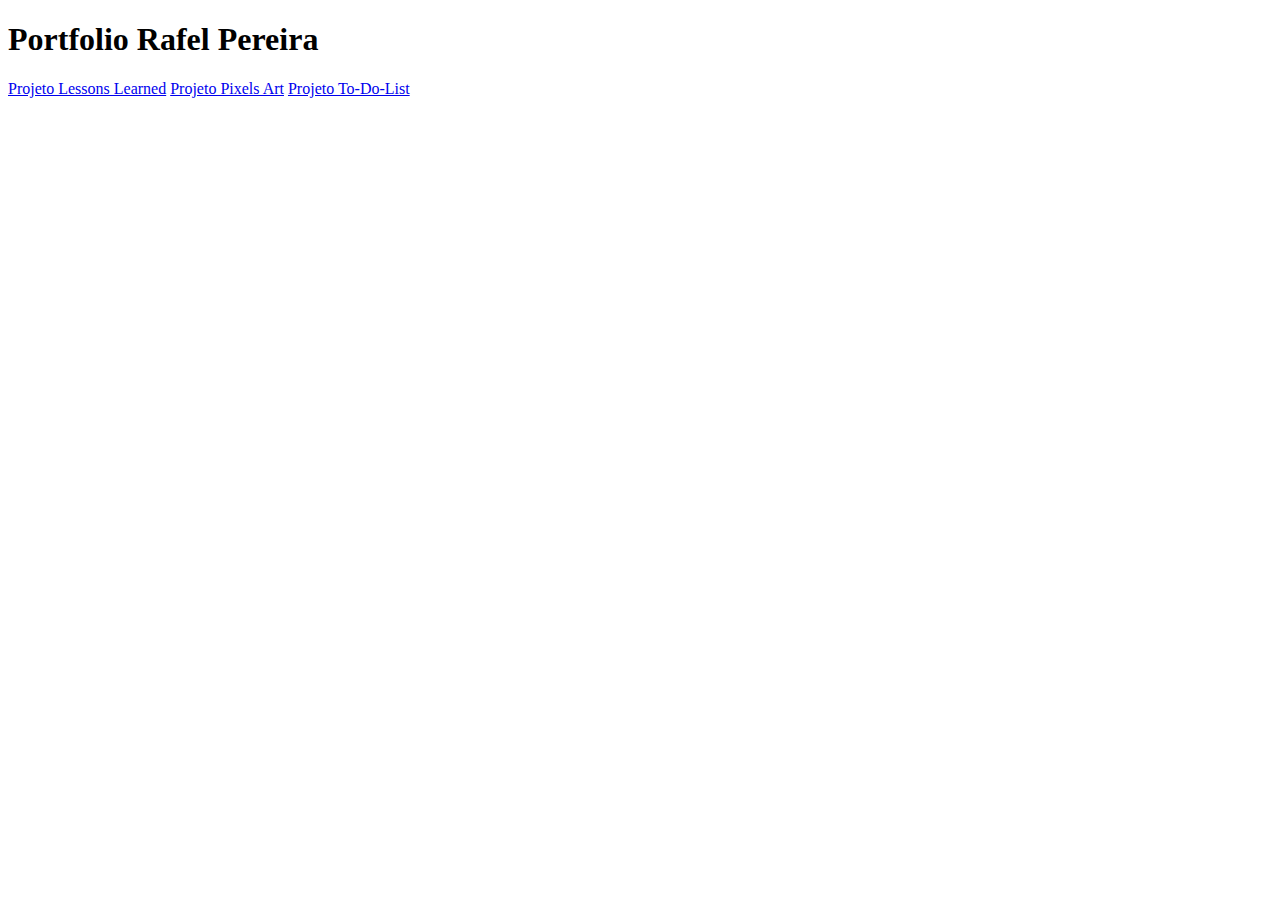
<file: index.html>
<!DOCTYPE html>
<html lang="en">
<head>
  <meta charset="UTF-8">
  <meta http-equiv="X-UA-Compatible" content="IE=edge">
  <meta name="viewport" content="width=device-width, initial-scale=1.0">
  <title>Portfolio - Rafael Pereira</title>
</head>
<body>
  <h1>Portfolio Rafel Pereira</h1>
    <a href="/lessons-learned/index.html">Projeto Lessons Learned</a>
    <a href="/pixels-art/index.html">Projeto Pixels Art</a>
    <a href="/to-do-list/">Projeto To-Do-List</a>
</body>
</html>
</file>
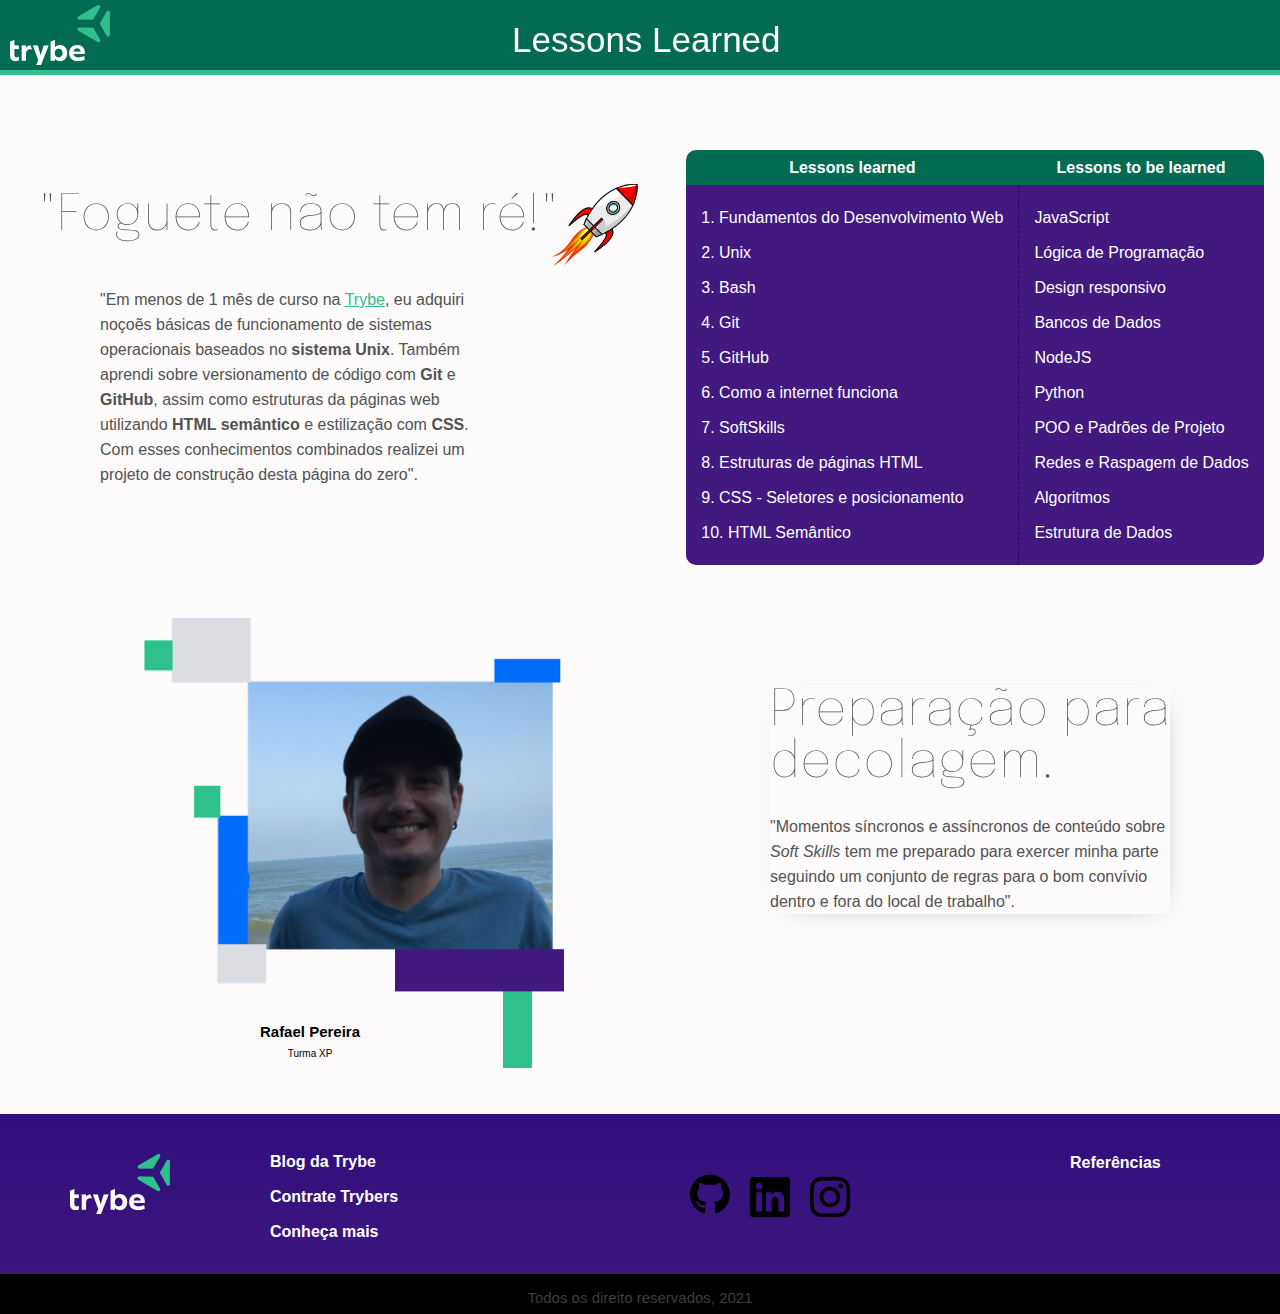
<file: indexLessonsLearned.html>
<!DOCTYPE html>
<html lang="pt-br">
<head>
  <meta charset="UTF-8">
  <meta name="viewport" content="width=device-width">
  <link rel="stylesheet" href="styleLessonsLearned.css">
  <link rel="preconnect" href="https://fonts.googleapis.com">
  <link rel="preconnect" href="https://fonts.gstatic.com" crossorigin>
  <link href="https://fonts.googleapis.com/css2?family=Epilogue:wght@200&display=swap" rel="stylesheet">
  <title>Rafael Pereira - Lessons Learned</title>
</head>
<body>

  <header id="cabecalho">
    <nav id="logo">
      <a href="https://www.betrybe.com/" target="_blank">Logotipo Trybe</a>
    </nav>
      <h1 id="titulo">Lessons Learned</h1>
  </header>

  <main>
    <article class="lado-esquerdo">
      <h2>"Foguete não tem ré!"</h2>
        <img src="/rocket.png" alt="emoji foquete">
          <p>"Em menos de 1 mês de curso na <a href="https://www.betrybe.com/" target="_blank">Trybe</strong></a>, eu adquiri noçoẽs básicas de funcionamento de sistemas operacionais baseados no <strong>sistema Unix</strong>. Também aprendi sobre versionamento de código com <strong>Git</strong> e <strong>GitHub</strong>, assim como estruturas da páginas web utilizando <strong>HTML semântico</strong> e estilização com <strong>CSS</strong>.<br>Com esses conhecimentos combinados realizei um projeto de construção desta página do zero".</p>
    </article>
    
    <section class="lado-direito">
      <table class="listas">
        <tr>
          <th>Lessons learned</th>
          <th>Lessons to be learned</th>
        </tr>
        <tr>
          <td>
            <ol id="licoes_aprendidas" type="1">
              <li>Fundamentos do Desenvolvimento Web</li>
              <li>Unix</li>
              <li>Bash</li>
              <li>Git</li>
              <li>GitHub</li>
              <li>Como a internet funciona</li>
              <li>SoftSkills</li>
              <li>Estruturas de páginas HTML</li>
              <li>CSS - Seletores e posicionamento</li>
              <li>HTML Semântico</li>
            </ol>
          </td>
          <td>
            <ul id="licoes_a_aprender">
              <li>JavaScript</li>
              <li>Lógica de Programação</li>
              <li>Design responsivo</li>
              <li>Bancos de Dados</li>
              <li>NodeJS</li>
              <li>Python</li>
              <li>POO e Padrões de Projeto</li>
              <li>Redes e Raspagem de Dados</li>
              <li>Algoritmos</li>
              <li>Estrutura de Dados</li>
            </ul>
          </td>
        </tr>
      </table>
    </section>

  <section>
    <figure>
      <img id="minha_foto" src="/perfil.png" alt="minha foto de perfil">
      <figcaption>Rafael Pereira <span class="turma">Turma XP</span></figcaption>
    </figure>
  </section>

    <aside>
      <div class="box_shadow">
        <h2>Preparação para decolagem.</h2>
        <p>"Momentos síncronos e assíncronos de conteúdo sobre <em>Soft Skills</em> tem me preparado para exercer minha parte seguindo um conjunto de regras para o bom convívio dentro e fora do local de trabalho".</p>
      </div>
  </aside>

</main>

  <footer id="rodape">
    <div class="footer_trybe_logo">
      <a href="https://www.betrybe.com/" target="_blank">Logo Trybe</a>
    </div>
    <div class="footer_trybe_links">
      <a href="https://blog.betrybe.com/" target="_blank">Blog da Trybe</a>
      <a href="https://www.betrybe.com/empresas-parceiras" target="_blank">Contrate Trybers</a>
      <a href="https://ajuda.betrybe.com/hc/pt-br" target="_blank">Conheça mais</a>
    </div>
    <div class="contato">
      <div class="contato_github">
        <a href="https://github.com/rafaratier" target="_blank">Meu GitHub</a>
      </div>
      <div class="contato_linkedin">
        <a href="https://www.linkedin.com/in/rafael-pereira-6777b71bb/" target="_blank">Meu Linkedin</a>
      </div>
      <div class="contato_instagram">
        <a href="https://www.instagram.com/rafaratier" target="_blank">Meu Instagram</a>
      </div>
    </div>
    <div class="referencias">
      <a href="/referencias.html">Referências</a>
    </div>
    <div class="footer_bottom">
      <p>Todos os direito reservados, 2021</p>
    </div>
  </footer>

</body>
</html>
</file>
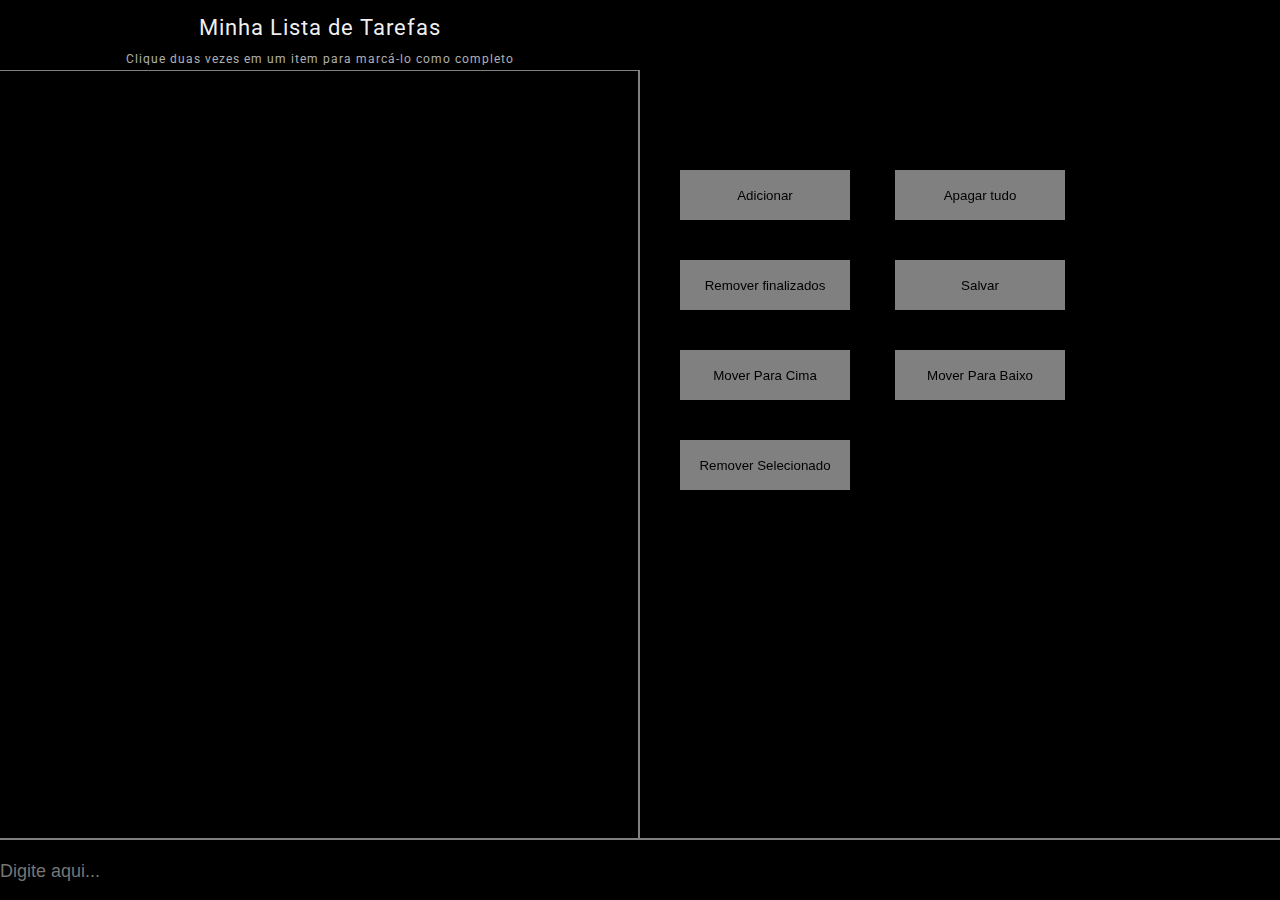
<file: indexTODO.html>
<!DOCTYPE html>
<html lang="en">
<head>
  <meta charset="UTF-8">
  <meta http-equiv="X-UA-Compatible" content="IE=edge">
  <meta name="viewport" content="width=device-width, initial-scale=1.0">
  <link rel="stylesheet" href="/styleTODO.css">
  <title>Projeto To Do List - Rafael Pereira</title>
</head>
<body>
  <div class="header">
  <header>Minha Lista de Tarefas</header>
  <p id="funcionamento">Clique duas vezes em um item para marcá-lo como completo</p>
  </div>
  <div class="nav-bar">
    <div class="panel">
      <button class="buttons" id="criar-tarefa">Adicionar</button>
      <button class="buttons" id="apaga-tudo">Apagar tudo</button>
      <button class="buttons" id="remover-finalizados">Remover finalizados</button>
      <button class="buttons" id="salvar-tarefas">Salvar</button>
      <button class="buttons" id="mover-cima">Mover Para Cima</button>
      <button class="buttons" id="mover-baixo">Mover Para Baixo</button>
      <button class="buttons" id="remover-selecionado">Remover Selecionado</button>
    </div>
  </div>
  <ol id="lista-tarefas"></ol>
    <input id="texto-tarefa" type="text" autocomplete="off" maxlength="45" placeholder="Digite aqui..." required>
    <script src="/scriptTODO.js"></script>
</body>
</html>
</file>
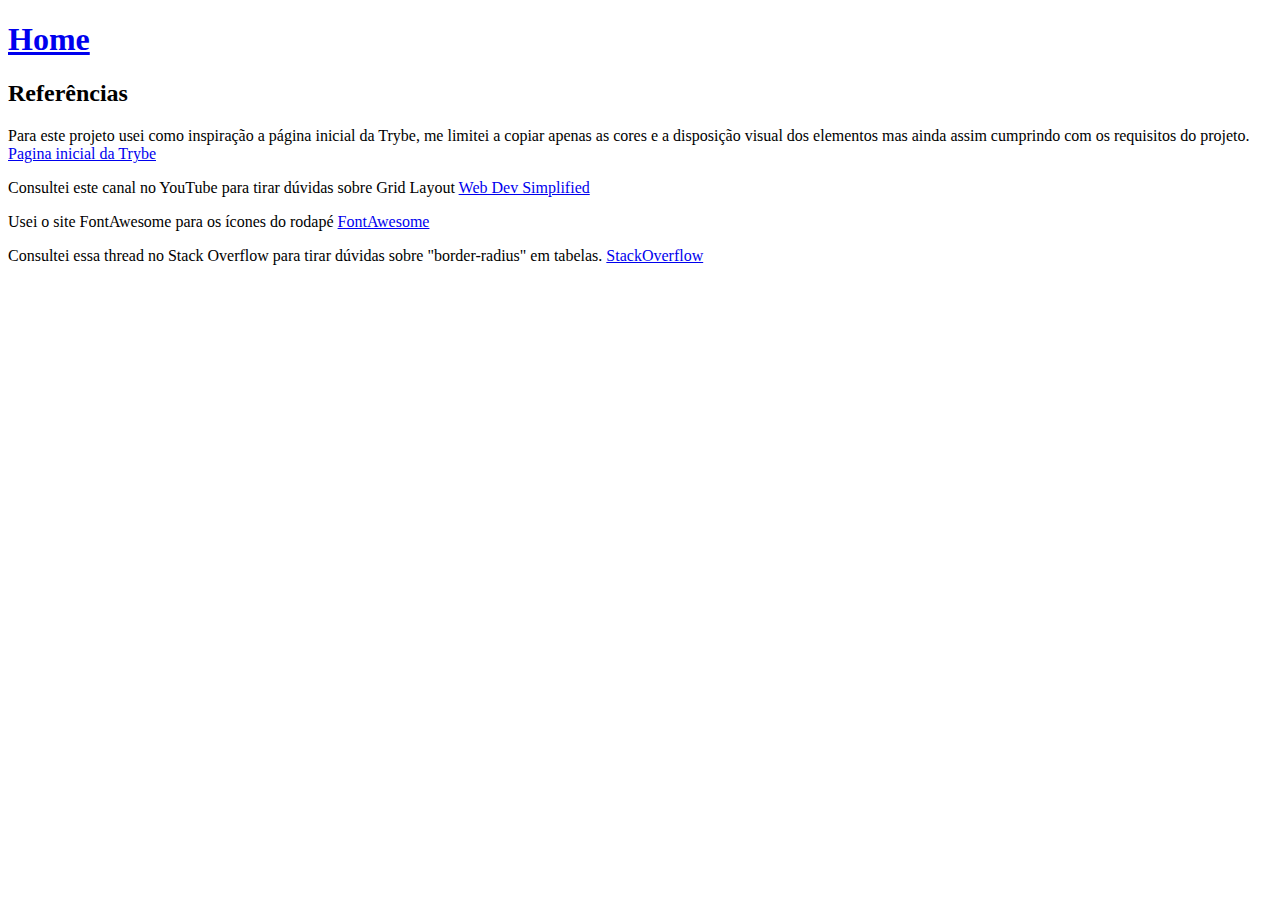
<file: referencias.html>
<!DOCTYPE html>
<html lang="en">
<head>
  <meta charset="UTF-8">
  <meta http-equiv="X-UA-Compatible" content="IE=edge">
  <meta name="viewport" content="width=device-width, initial-scale=1.0">
  <title>Document</title>
</head>
<header>
  <h1><a href="/indexLessonsLearnd.html">Home</a></h1>
</header>
<body>
  <h2>Referências</h2>
  
  <p>Para este projeto usei como inspiração a página inicial da Trybe, me limitei a copiar apenas as cores e a disposição visual dos elementos mas ainda assim cumprindo com os requisitos do projeto.
    <a href="https://www.betrybe.com/" target="_blank">Pagina inicial da Trybe</a>
  </p>
  <p>Consultei este canal no YouTube para tirar dúvidas sobre Grid Layout
    <a href="https://www.youtube.com/channel/UCFbNIlppjAuEX4znoulh0Cw" target="_blank">Web Dev Simplified</a>
  </p>
  <p>Usei o site FontAwesome para os ícones do rodapé <a href="https://fontawesome.com/" target="_blank">FontAwesome</a></p>
  <p>Consultei essa thread no Stack Overflow para tirar dúvidas sobre "border-radius" em tabelas. <a href="https://stackoverflow.com/questions/10666573/border-radius-of-table-is-not-working" target="_blank">StackOverflow</a></p>
</body>
</html>
</file>
<file: styleLessonsLearned.css>
* {
  margin: 0;
  padding: 0;
}

a {
  text-decoration: underline;
  color: #2fc18c;
}

body {
  background-color: rgb(253, 251, 251);
  font-family: Verdana, Geneva, Tahoma, sans-serif;
}

#cabecalho {
  background-color: #036b52;
  border-bottom: 5px solid #2fc18c;
  height: 70px;
  position: fixed;
  top: 0;
  width: 100%;
}

#logo a {
  display: inline-block;
  background-image: url(/logotrybe.png);
  background-repeat: no-repeat;
  height: 70px;
  margin: 5px 0 0 10px;
  position: relative;
  text-indent: -999999px;
  width: 100px;
}

#titulo {
  color: #ffff;
  font-size: 35px;
  font-weight: normal;
  margin: -55px 40%;
  position: relative;
  width: 400px;
}

main {
  display: grid;
  grid-template-columns: 570px auto;
  grid-auto-rows: minmax(100px, auto);
  grid-gap: 20px;
  margin-top: 70px;
}

article {
  color: #525252;
  margin: 120px 0 0 100px;
  width: 300px;
}

article h2 {
  font-family: 'Epilogue', sans-serif;
  font-weight: lighter;
  font-size: 50px;
  margin-left: -60px;
  width: 600px;
}

article p {
  line-height: 25px;
  margin-top: 15px;
  width: 400px;
}

article img {
  margin: -60px 0 0 450px;
  width: 90px;
}

.lado-direito {
  display: grid;
  justify-items: center;
}

.listas {
  border-collapse: collapse;
  border-radius: 10px;
  color: #ffff;
  line-height: 35px;
  margin: 80px 0 0 80px;
  overflow: hidden;
}

.listas ul, ol {
  background-color: #41197f;
  list-style-position: inside;
  padding: 15px;
}

th {
  background-color: #036b52;
}

ul {
  border-left: 1px dashed #26035a;
  list-style: none;
}

#minha_foto {
  margin-left: 120px;
  width: 550px;
}

figcaption {
  font-size: 15px;
  font-weight: bold;
  line-height: 20px;
  margin: -50px 0 50px 250px;
  text-align: center;
  width: 120px;
}

.turma {
  font-size: 10px;
  font-weight: lighter;
}

aside {
  color: #525252;
  margin: 100px 0 0 180px;
  width: 300px;
}

aside h2 {
  font-family: 'Epilogue', sans-serif;
  font-weight: lighter;
  font-size: 50px;
}

aside p {
  line-height: 25px;
  margin-top: 25px;
  width: 400px;
}

.box_shadow {
  box-shadow: 5px 5px 25px -20px #525252;
  width: fit-content;
}

#rodape {
  background-image: linear-gradient(to bottom, #2f0e7c, #41197f);
  display: flex;
  height: 200px;
  width: 100%;
}

.footer_trybe_links {
  height: 100px;
  line-height: 35px;
  margin-left: 100px;
  padding-top: 30px;
  position: relative;
  text-decoration: none;
  width: 150px;
}

.footer_trybe_links a {
  color: #ffff;
  font-weight: bold;
  text-decoration: none;
}

.footer_trybe_logo a {
  background-image: url(/logotrybe.png);
  background-repeat: no-repeat;
  display: inline-block;
  height: 100px;
  margin: 40px 0 0 70px;
  text-indent: -99999px;
  width: 100px;
}

.contato {
  display: flex;
  justify-content: space-evenly;
  margin: 60px 0 0 250px;
  width: 200px;
}

.contato_github a {
  display: inline-block;
  background-image: url(/github-brands.svg);
  background-repeat: no-repeat;
  height: 100px;
  text-indent: -999999px;
  width: 40px;
}

.contato_linkedin a {
  display: inline-block;
  background-image: url(/linkedin-brands.svg);
  background-repeat: no-repeat;
  height: 100px;
  text-indent: -999999px;
  width: 40px;
}

.contato_instagram a {
  display: inline-block;
  background-image: url(/instagram-brands.svg);
  background-repeat: no-repeat;
  height: 100px;
  text-indent: -999999px;
  width: 40px;
}

.referencias {
  margin: 40px 0 0 200px;
}

.referencias a {
  color: #ffff;
  font-weight: bold;
  text-decoration: none;
}

.footer_bottom {
  display: block;
  background-color: black;
  height: 40px;
  position: absolute;
  margin-top: 160px;
  text-align: center;
  width: 100%;
}

.footer_bottom p {
  color: #3d3d3d;
  margin-top: 15px;
  font-size: 15px;
  font-weight: lighter;
}
</file>
<file: styleTODO.css>
@import url('https://fonts.googleapis.com/css2?family=Roboto:wght@700&display=swap');

* {
  margin: 0;
  padding: 0;
}

body {
  background-color: black;
  color: rgb(255 , 255 , 255 , 0.95);
  font-family: Roboto, sans-serif;
  letter-spacing: 1px;
  line-height: 1.6;
  position: absolute;
}

.selectedOn {
  background-color: gray;
}

.completed {
  text-decoration: line-through solid black;
}

.header {
  background-color: black;
  border-bottom: 1px solid gray;
  height: 70px;
  position: fixed;
  width: 50%;
  z-index: 1;
}

.header header {
  font-size: 22px;
  padding-top: 10px;
  text-align: center;
}

.header #funcionamento {
  color: rgb(255 , 255 , 255 , 0.7);
  font-size: 12px;
  padding-top: 5px;
  text-align: center;
}

#lista-tarefas {
  left: 45px;
  margin-bottom: 60px;
  margin-top: 70px;
  position: relative;
  width: 300px;
  z-index: 0;
}

#texto-tarefa {
  appearance: none;
  background-color: black;
  border: none;
  border-top: 2px solid gray;
  bottom: 0;
  caret-color: gray;
  color: rgb(255 , 255 , 255 , 0.95);
  font-size: 20px;
  height: 60px;
  position: fixed;
  outline: none;
  width: 100%;
}

#texto-tarefa::placeholder {
  font-size: 18px;
}

#texto-tarefa::selection {
  background-color: white;
  color: black;
}

.nav-bar {
  border-left: 2px solid gray;
  height: 100%;
  margin-top: 0;
  position: fixed;
  right: 0;
  width: 50%;
}

.panel {
  margin-top: 150px;
  margin-left: 20px;
}

.buttons {
  background-color: rgb(255 , 255 , 255 , 0.5);
  border: none;
  color: black;
  height: 50px;
  margin: 20px;
  width: 170px;
}

.buttons:focus:active {
  background-color: rgb(255 , 255 , 255 , 0.2);
}
</file>
